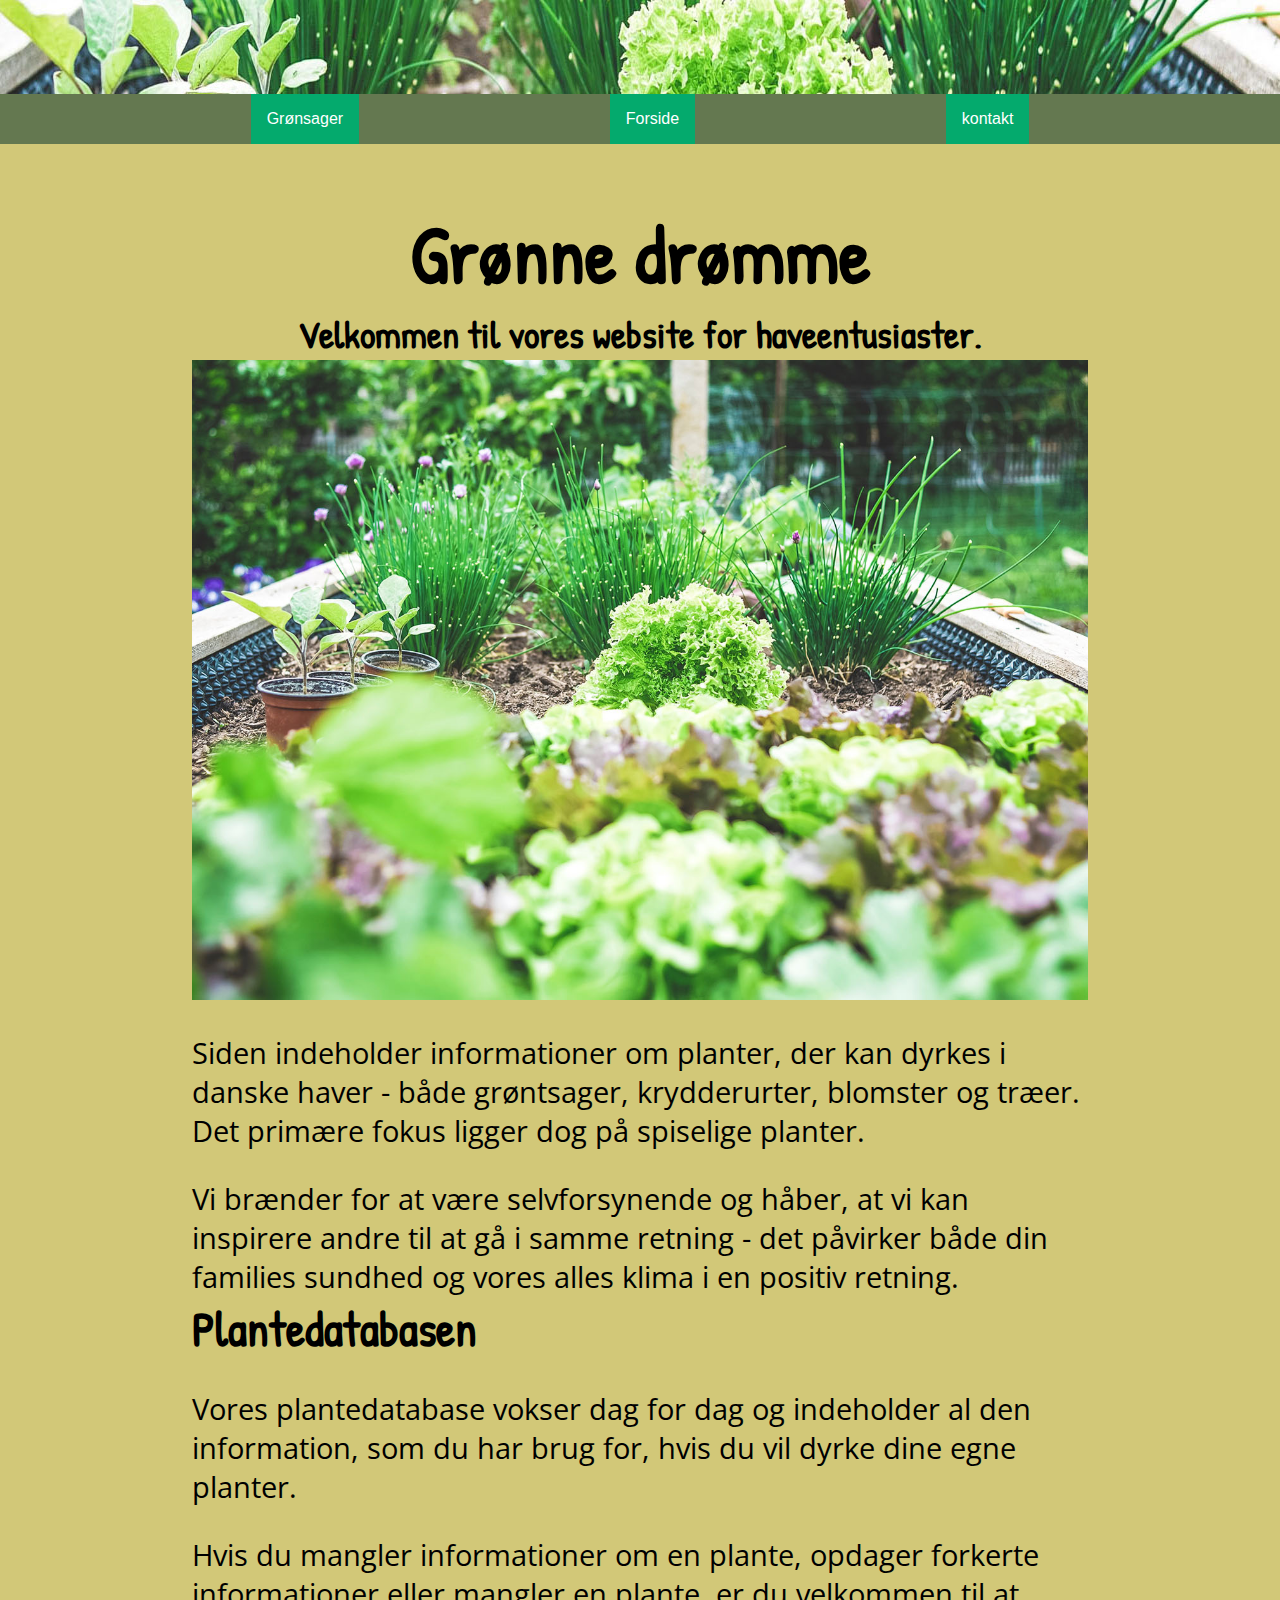
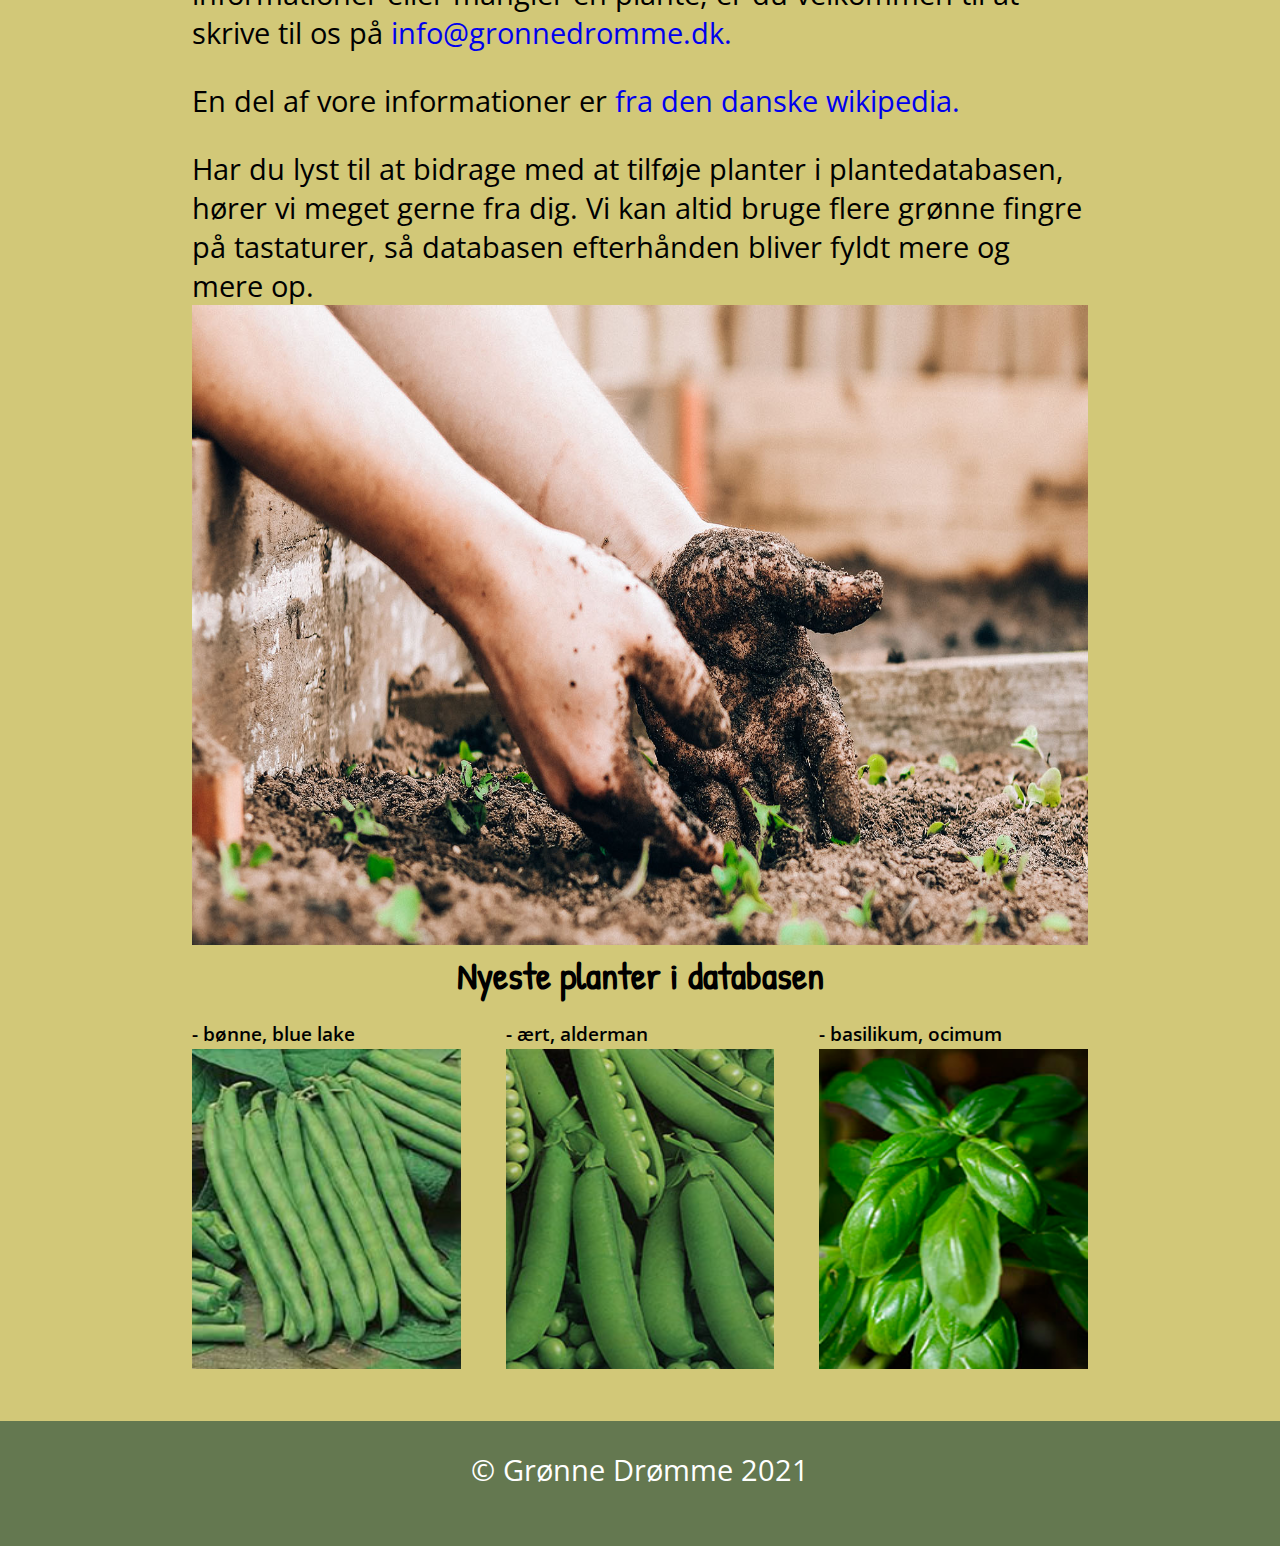
<file: index.html>
<!DOCTYPE html>
<html lang="en">
  <head>
    <meta charset="UTF-8" />
    <meta name="viewport" content="width=device-width, initial-scale=1.0" />
    <link rel="stylesheet" href="style.css" />
    <title>Grønne drømme</title>
    <meta
      name="description"
      content="Velkommen til Grønne drømme - din kilde til haveentusiasters drømmeverden. Udforsk information om dyrkning af grøntsager, krydderurter, blomster og træer i danske haver. Vores primære fokus er på spiselige planter. Vi deler vores passion for selvforsyning og bæredygtighed, og vi håber at inspirere dig til at gøre det samme. Sammen kan vi bidrage til sundhed for familien og en positiv indvirkning på klimaet. Udforsk vores voksende plantedatabase, og hvis du har oplysninger at dele eller ønsker at bidrage, kontakt os. Lad os sammen dyrke en grønnere fremtid."
    />
    <link rel="preconnect" href="https://fonts.googleapis.com" />
    <link rel="preconnect" href="https://fonts.gstatic.com" crossorigin />
    <link
      href="https://fonts.googleapis.com/css2?family=Patrick+Hand&display=swap"
      rel="stylesheet"
    />

    <link
      href="https://fonts.googleapis.com/css2?family=Open+Sans&family=Patrick+Hand&display=swap"
      rel="stylesheet"
    />
  </head>
  <body>
    <header>
      <a href="index.html"
        ><img
          src="./img/headerbilled.jpg"
          alt="spiselige planter "
          class="headerimg"
      /></a>
      <nav>
        <div class="dropdown">
          <button class="dropbtn">Grønsager</button>
          <div class="dropdown-content">
            <a href="boennebluelake.html">Bønne</a>
            <a href="aertalderman.html">Ært</a>
            <a href="basilikum.html">Basilikum</a>
          </div>
        </div>

        <button onclick="window.location.href='index.html';">Forside</button>
        <button onclick="window.location.href='formular.html';">kontakt</button>
      </nav>
    </header>
    <main>
      <h1>Grønne drømme</h1>
      <h3>Velkommen til vores website for haveentusiaster.</h3>
      <img
        src="./img/Forside-hoejbed1.jpg"
        alt="planter som som salat og purløg i et højbed "
        class="fullimg"
      />
      <p>
        Siden indeholder informationer om planter, der kan dyrkes i danske haver
        - både grøntsager, krydderurter, blomster og træer. Det primære fokus
        ligger dog på spiselige planter.
      </p>
      <p>
        Vi brænder for at være selvforsynende og håber, at vi kan inspirere
        andre til at gå i samme retning - det påvirker både din families sundhed
        og vores alles klima i en positiv retning.
      </p>
      <h2>Plantedatabasen</h2>
      <p>
        Vores plantedatabase vokser dag for dag og indeholder al den
        information, som du har brug for, hvis du vil dyrke dine egne planter.
      </p>
      <p>
        Hvis du mangler informationer om en plante, opdager forkerte
        informationer eller mangler en plante, er du velkommen til at skrive til
        os på
        <a
          href="info@gronnedromme.dk"
          target="_blank"
          rel="noopener noreferrer"
        >
          info@gronnedromme.dk.</a
        >
      </p>
      <p>
        En del af vore informationer er
        <a
          href="https://da.wikipedia.org/wiki/Forside"
          target="_blank"
          rel="noopener noreferrer"
          >fra den danske wikipedia.</a
        >
      </p>
      <p>
        Har du lyst til at bidrage med at tilføje planter i plantedatabasen,
        hører vi meget gerne fra dig. Vi kan altid bruge flere grønne fingre på
        tastaturer, så databasen efterhånden bliver fyldt mere og mere op.
      </p>
      <img
        src="./img/Forside-hoejbed2.jpg"
        alt="hænder der med jord på nede i et bed"
        class="fullimg"
      />
      <h3 class="bagcol">Nyeste planter i databasen</h3>
      <div id="planter">
        <div>
          <p>- bønne, blue lake</p>
          <a href="boennebluelake.html"
            ><img
              src="./img/BeanBlueLake.jpg"
              alt="af bønne, blue lake"
              class="hover"
          /></a>
        </div>
        <div>
          <p>- ært, alderman</p>
          <a href="aertalderman.html">
            <img
              src="./img/PeaAlderman.jpg"
              alt="af ært, alderman"
              class="hover"
          /></a>
        </div>
        <div>
          <p>- basilikum, ocimum basilicum</p>
          <a href="basilikum.html">
            <img
              src="./img/BasilikumOcimumBasilicum.jpg"
              alt="af basilikum, ocimum basilicum"
              class="hover"
          /></a>
        </div>
      </div>
    </main>
    <footer>
      <p>© Grønne Drømme 2021</p>
    </footer>
  </body>
</html>
</file>
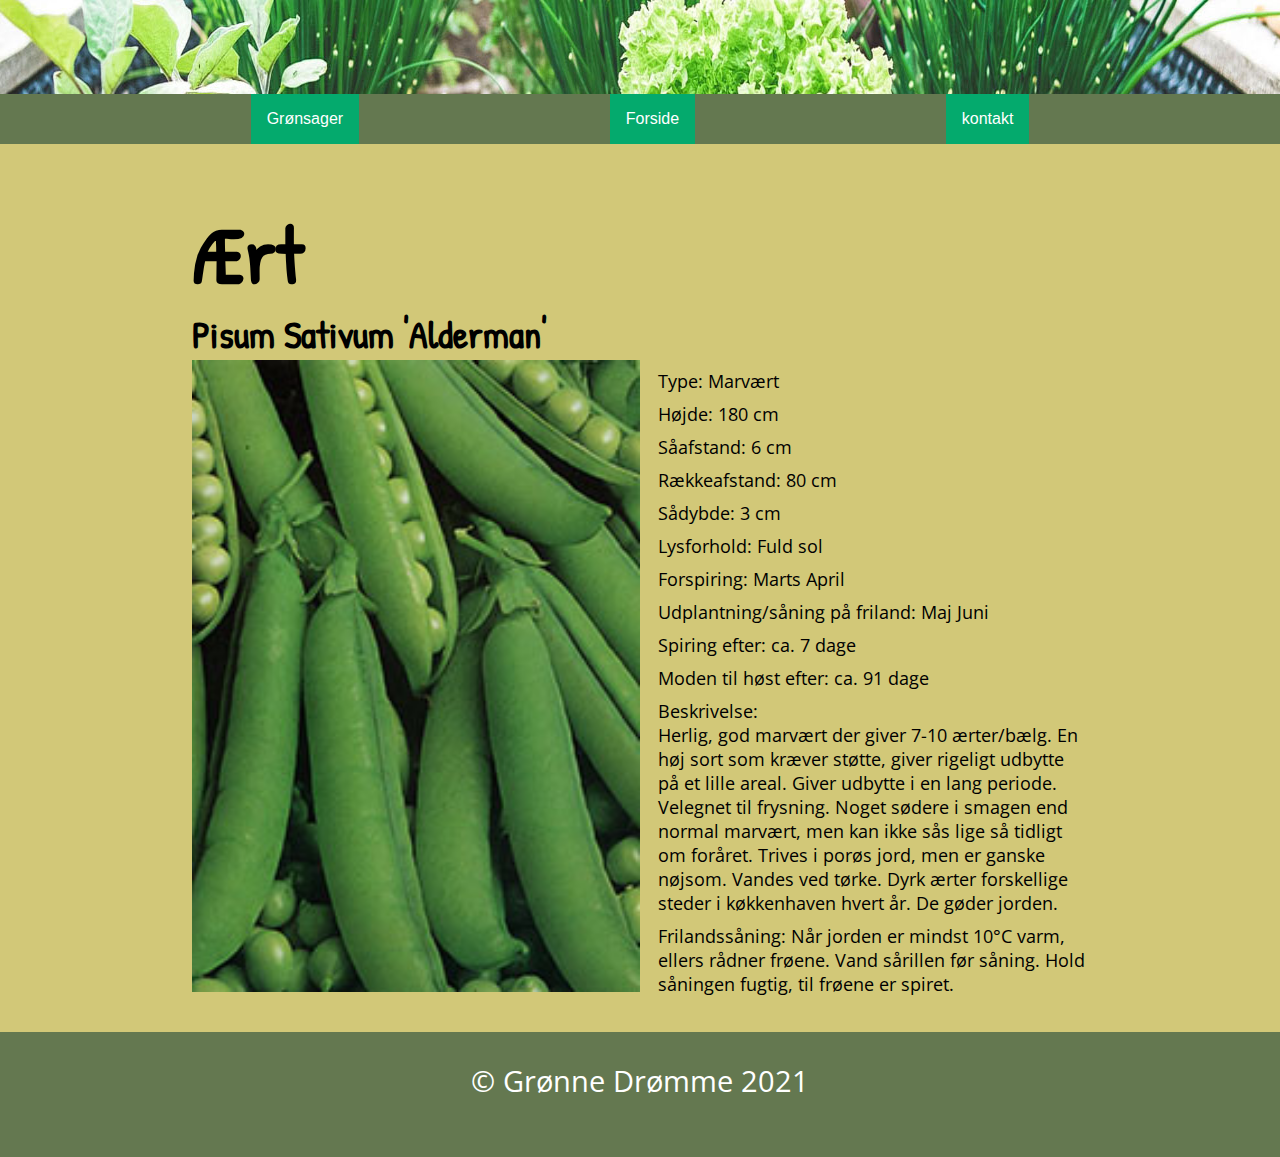
<file: aertalderman.html>
<!DOCTYPE html>
<html lang="en">
  <head>
    <meta charset="UTF-8" />
    <meta name="viewport" content="width=device-width, initial-scale=1.0" />
    <link rel="stylesheet" href="style.css" />
    <title>Ært</title>
    <meta
      name="description"
      content="Herlig marvært (Type: Marvært) med en højde på 180 cm. Såafstand: 6 cm, rækkeafstand: 80 cm, og sådybde: 3 cm. Trives i fuld sollys og kan forspires i marts og april, med udplantning/såning på friland i maj og juni. Spirer efter ca. 7 dage og er moden til høst efter ca. 91 dage. Denne marvært giver 7-10 ærter/bælg og er velegnet til frysning. Læs mere om dyrkning og pleje."
    />
    <link rel="preconnect" href="https://fonts.googleapis.com" />
    <link rel="preconnect" href="https://fonts.gstatic.com" crossorigin />
    <link
      href="https://fonts.googleapis.com/css2?family=Patrick+Hand&display=swap"
      rel="stylesheet"
    />
    <link
      href="https://fonts.googleapis.com/css2?family=Open+Sans&family=Patrick+Hand&display=swap"
      rel="stylesheet"
    />
  </head>
  <body>
    <header>
      <a href="index.html"
        ><img src="./img/headerbilled.jpg" alt="" class="headerimg"
      /></a>
      <nav>
        <div class="dropdown">
          <button class="dropbtn">Grønsager</button>
          <div class="dropdown-content">
            <a href="boennebluelake.html">Bønne</a>
            <a href="aertalderman.html">Ært</a>
            <a href="basilikum.html">Basilikum</a>
          </div>
        </div>

        <button onclick="window.location.href='index.html';">Forside</button>
        <button onclick="window.location.href='formular.html';">kontakt</button>
      </nav>
    </header>
    <main>
      <h1 class="plantside">Ært</h1>
      <h3 class="plantside">Pisum Sativum 'Alderman'</h3>
      <div class="flexplant">
        <div>
          <img
            src="./img/PeaAlderman.jpg"
            alt="et billed af Ært, Pisum Sativum 'Alderman'"
            class="imgmedium"
          />
        </div>
        <div>
          <p>Type: Marvært</p>
          <p>Højde: 180 cm</p>
          <p>Såafstand: 6 cm</p>
          <p>Rækkeafstand: 80 cm</p>
          <p>Sådybde: 3 cm</p>
          <p>Lysforhold: Fuld sol</p>
          <p>Forspiring: Marts April</p>
          <p>Udplantning/såning på friland: Maj Juni</p>
          <p>Spiring efter: ca. 7 dage</p>
          <p>Moden til høst efter: ca. 91 dage</p>

          <p>
            Beskrivelse:
            <br />
            Herlig, god marvært der giver 7-10 ærter/bælg. En høj sort som
            kræver støtte, giver rigeligt udbytte på et lille areal. Giver
            udbytte i en lang periode. Velegnet til frysning. Noget sødere i
            smagen end normal marvært, men kan ikke sås lige så tidligt om
            foråret. Trives i porøs jord, men er ganske nøjsom. Vandes ved
            tørke. Dyrk ærter forskellige steder i køkkenhaven hvert år. De
            gøder jorden.
          </p>

          <p>
            Frilandssåning: Når jorden er mindst 10°C varm, ellers rådner
            frøene. Vand sårillen før såning. Hold såningen fugtig, til frøene
            er spiret.
          </p>
        </div>
      </div>
    </main>
    <footer>
      <p>© Grønne Drømme 2021</p>
    </footer>
  </body>
</html>
</file>
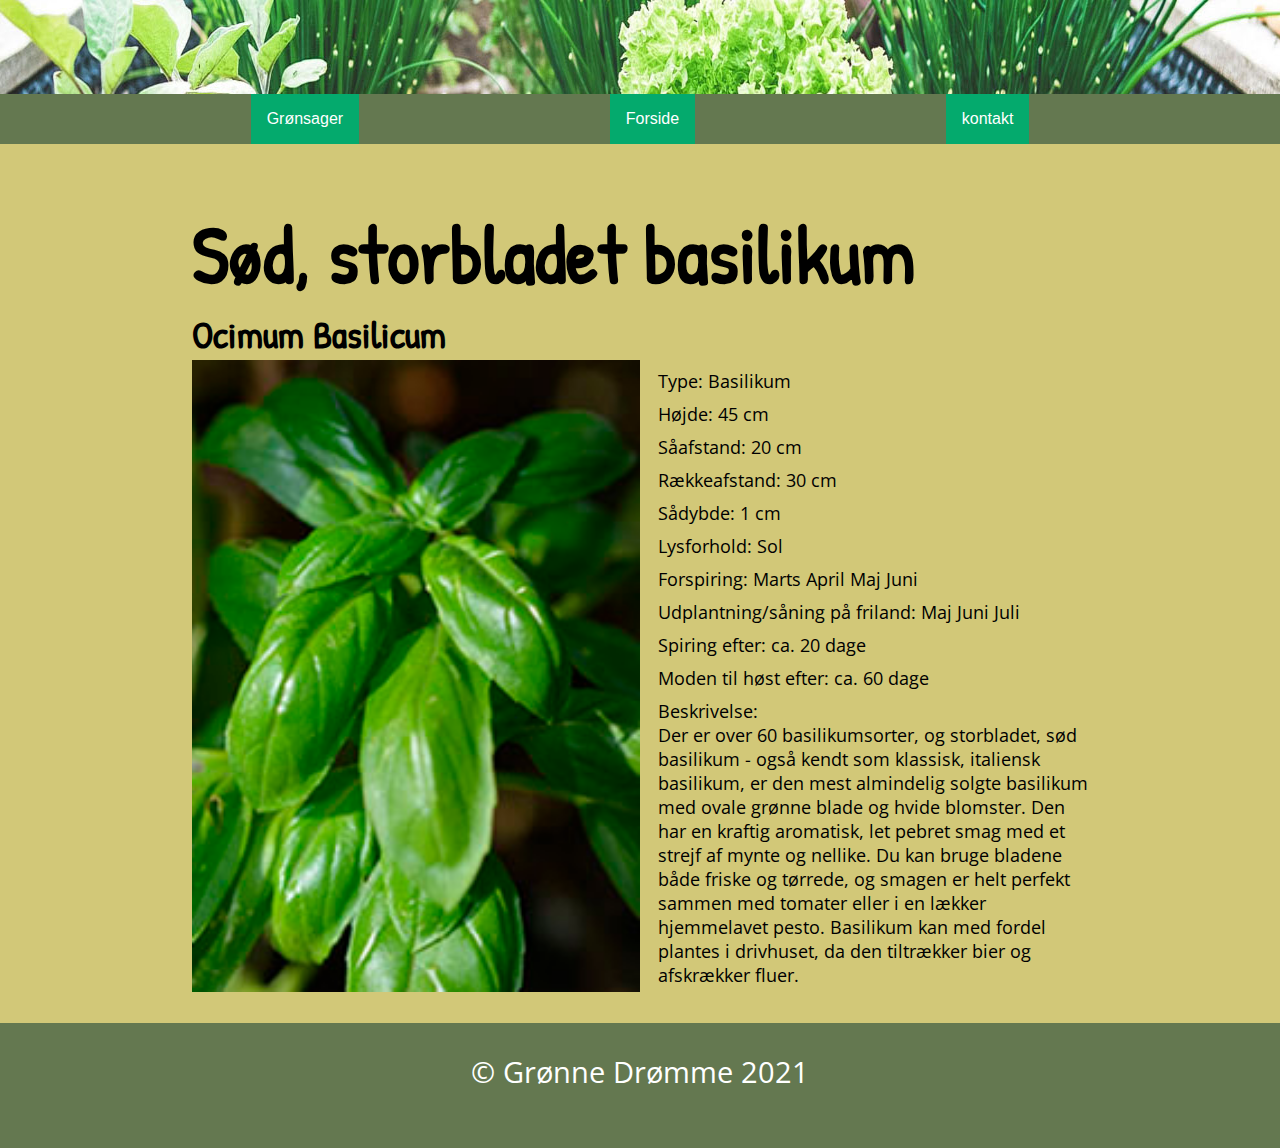
<file: basilikum.html>
<!DOCTYPE html>
<html lang="en">
  <head>
    <meta charset="UTF-8" />
    <meta name="viewport" content="width=device-width, initial-scale=1.0" />
    <link rel="stylesheet" href="style.css" />
    <title>basilikum</title>
    <meta
      name="description"
      content="Opdag den skønne verden af basilikum (Type: Basilikum) med en højde på 45 cm. Såafstand: 20 cm, rækkeafstand: 30 cm, og sådybde: 1 cm. Basilikum trives bedst i sollys og kan forspires i marts, april, maj og juni, med udplantning/såning på friland i maj, juni og juli. Den spirer efter ca. 20 dage og er moden til høst efter ca. 60 dage. Basilikum er kendt for sin kraftige aromatiske smag, perfekt til tomatretter og pesto. Lær mere om dyrkning og anvendelse af basilikum her."
    />
    <link rel="preconnect" href="https://fonts.googleapis.com" />
    <link rel="preconnect" href="https://fonts.gstatic.com" crossorigin />
    <link
      href="https://fonts.googleapis.com/css2?family=Patrick+Hand&display=swap"
      rel="stylesheet"
    />
    <link
      href="https://fonts.googleapis.com/css2?family=Open+Sans&family=Patrick+Hand&display=swap"
      rel="stylesheet"
    />
  </head>
  <body>
    <header>
      <a href="index.html"
        ><img src="./img/headerbilled.jpg" alt="" class="headerimg"
      /></a>
      <nav>
        <div class="dropdown">
          <button class="dropbtn">Grønsager</button>
          <div class="dropdown-content">
            <a href="boennebluelake.html">Bønne</a>
            <a href="aertalderman.html">Ært</a>
            <a href="basilikum.html">Basilikum</a>
          </div>
        </div>

        <button onclick="window.location.href='index.html';">Forside</button>
        <button onclick="window.location.href='formular.html';">kontakt</button>
      </nav>
    </header>
    <main>
      <h1 class="plantside">Sød, storbladet basilikum</h1>
      <h3 class="plantside">Ocimum Basilicum</h3>
      <div class="flexplant">
        <div>
          <img
            src="./img/BasilikumOcimumBasilicum.jpg"
            alt="et billed af Sød, storbladet basilikum, Ocimum Basilicum"
            class="imgmedium"
          />
        </div>
        <div>
          <p>Type: Basilikum</p>
          <p>Højde: 45 cm</p>
          <p>Såafstand: 20 cm</p>
          <p>Rækkeafstand: 30 cm</p>
          <p>Sådybde: 1 cm</p>
          <p>Lysforhold: Sol</p>
          <p>Forspiring: Marts April Maj Juni</p>
          <p>Udplantning/såning på friland: Maj Juni Juli</p>
          <p>Spiring efter: ca. 20 dage</p>
          <p>Moden til høst efter: ca. 60 dage</p>
          <p>
            Beskrivelse:
            <br />
            Der er over 60 basilikumsorter, og storbladet, sød basilikum - også
            kendt som klassisk, italiensk basilikum, er den mest almindelig
            solgte basilikum med ovale grønne blade og hvide blomster. Den har
            en kraftig aromatisk, let pebret smag med et strejf af mynte og
            nellike. Du kan bruge bladene både friske og tørrede, og smagen er
            helt perfekt sammen med tomater eller i en lækker hjemmelavet pesto.
            Basilikum kan med fordel plantes i drivhuset, da den tiltrækker bier
            og afskrækker fluer.
          </p>
        </div>
      </div>
    </main>
    <footer>
      <p>© Grønne Drømme 2021</p>
    </footer>
  </body>
</html>
</file>
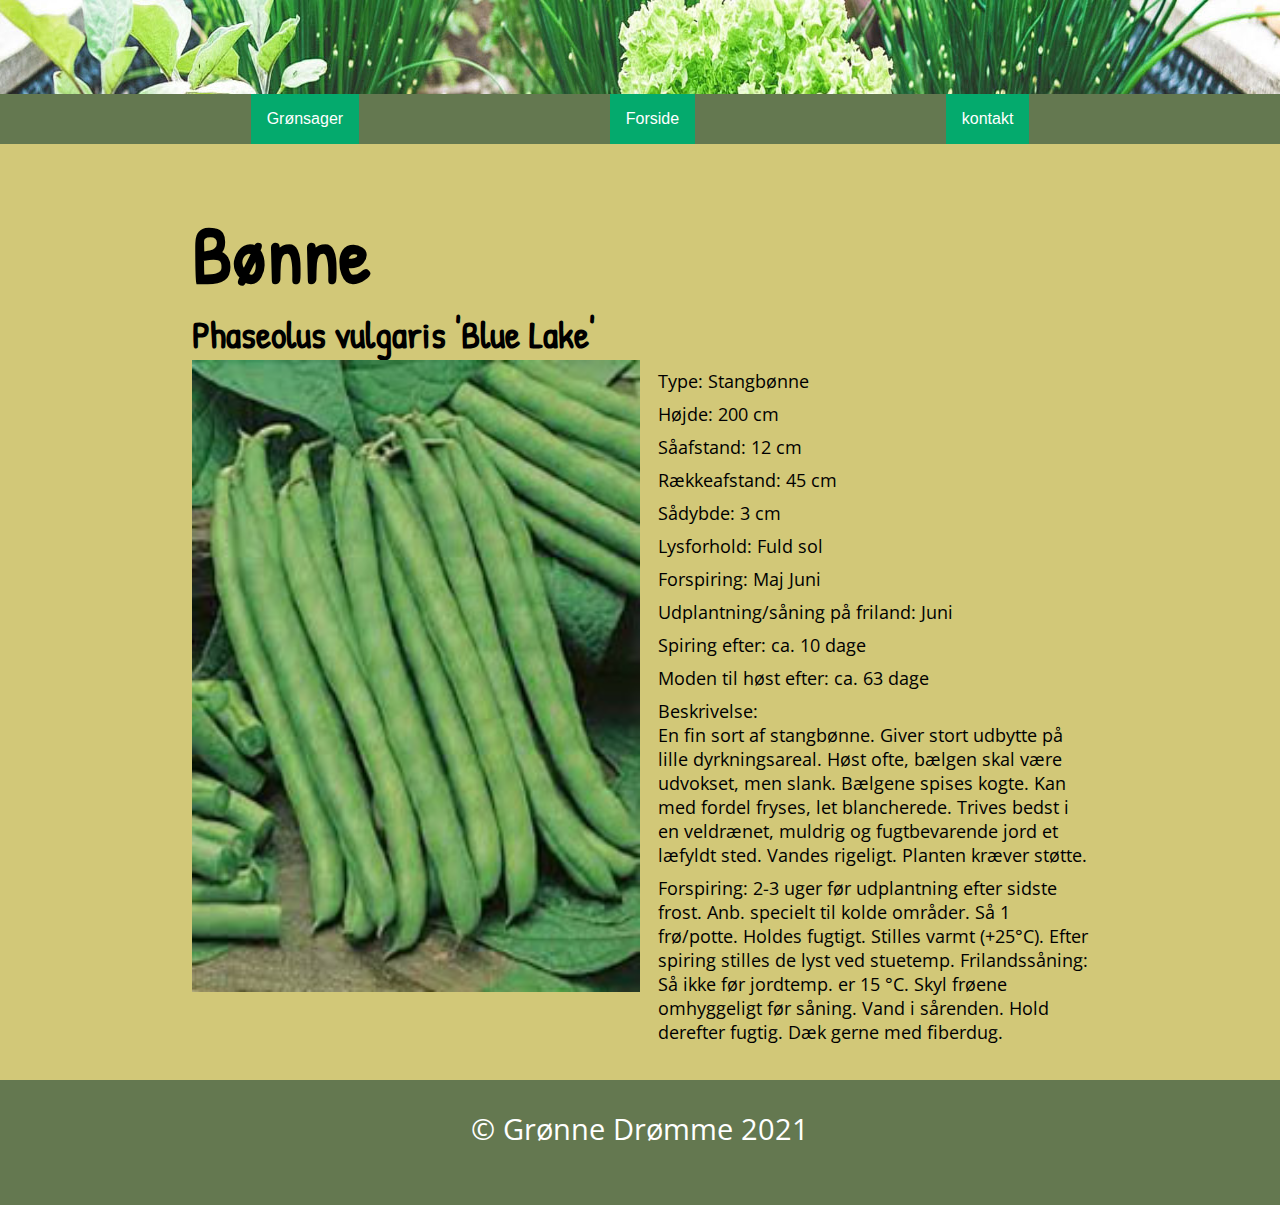
<file: boennebluelake.html>
<!DOCTYPE html>
<html lang="en">
  <head>
    <meta charset="UTF-8" />
    <meta name="viewport" content="width=device-width, initial-scale=1.0" />
    <link rel="stylesheet" href="style.css" />
    <title>Bønne</title>
    <meta
      name="description"
      content="Stangbønner (Type: Stangbønne) er en fantastisk dyrkningsmulighed med en imponerende højde på 200 cm. Såafstand: 12 cm, rækkeafstand: 45 cm, og sådybde: 3 cm. De trives bedst i fuld sollys og kan forspires i maj og juni, med udplantning/såning på friland i juni. Stangbønner spirer efter ca. 10 dage og er klar til høst efter ca. 63 dage. Disse bønner giver stort udbytte på en lille dyrkningsplads og er ideelle til frysning efter let blanchering. Lær hvordan du dyrker og plejer stangbønner her."
    />
    <link rel="preconnect" href="https://fonts.googleapis.com" />
    <link rel="preconnect" href="https://fonts.gstatic.com" crossorigin />
    <link
      href="https://fonts.googleapis.com/css2?family=Patrick+Hand&display=swap"
      rel="stylesheet"
    />
    <link
      href="https://fonts.googleapis.com/css2?family=Open+Sans&family=Patrick+Hand&display=swap"
      rel="stylesheet"
    />
  </head>
  <body>
    <header>
      <a href="index.html"
        ><img src="./img/headerbilled.jpg" alt="" class="headerimg"
      /></a>
      <nav>
        <div class="dropdown">
          <button class="dropbtn">Grønsager</button>
          <div class="dropdown-content">
            <a href="boennebluelake.html">Bønne</a>
            <a href="aertalderman.html">Ært</a>
            <a href="basilikum.html">Basilikum</a>
          </div>
        </div>

        <button onclick="window.location.href='index.html';">Forside</button>
        <button onclick="window.location.href='formular.html';">kontakt</button>
      </nav>
    </header>
    <main>
      <h1 class="plantside">Bønne</h1>
      <h3 class="plantside">Phaseolus vulgaris 'Blue Lake'</h3>
      <div class="flexplant">
        <div>
          <img
            src="./img/BeanBlueLake.jpg"
            alt=" et billed af en bønne, som hedder Phaseolus vulgaris 'Blue Lake'"
            class="imgmedium"
          />
        </div>
        <div>
          <p>Type: Stangbønne</p>
          <p>Højde: 200 cm</p>
          <p>Såafstand: 12 cm</p>
          <p>Rækkeafstand: 45 cm</p>
          <p>Sådybde: 3 cm</p>
          <p>Lysforhold: Fuld sol</p>
          <p>Forspiring: Maj Juni</p>
          <p>Udplantning/såning på friland: Juni</p>
          <p>Spiring efter: ca. 10 dage</p>
          <p>Moden til høst efter: ca. 63 dage</p>

          <p>
            Beskrivelse:
            <br />
            En fin sort af stangbønne. Giver stort udbytte på lille
            dyrkningsareal. Høst ofte, bælgen skal være udvokset, men slank.
            Bælgene spises kogte. Kan med fordel fryses, let blancherede. Trives
            bedst i en veldrænet, muldrig og fugtbevarende jord et læfyldt sted.
            Vandes rigeligt. Planten kræver støtte.
          </p>
          <p>
            Forspiring: 2-3 uger før udplantning efter sidste frost. Anb.
            specielt til kolde områder. Så 1 frø/potte. Holdes fugtigt. Stilles
            varmt (+25°C). Efter spiring stilles de lyst ved stuetemp.
            Frilandssåning: Så ikke før jordtemp. er 15 °C. Skyl frøene
            omhyggeligt før såning. Vand i sårenden. Hold derefter fugtig. Dæk
            gerne med fiberdug.
          </p>
        </div>
      </div>
    </main>
    <footer>
      <p>© Grønne Drømme 2021</p>
    </footer>
  </body>
</html>
</file>
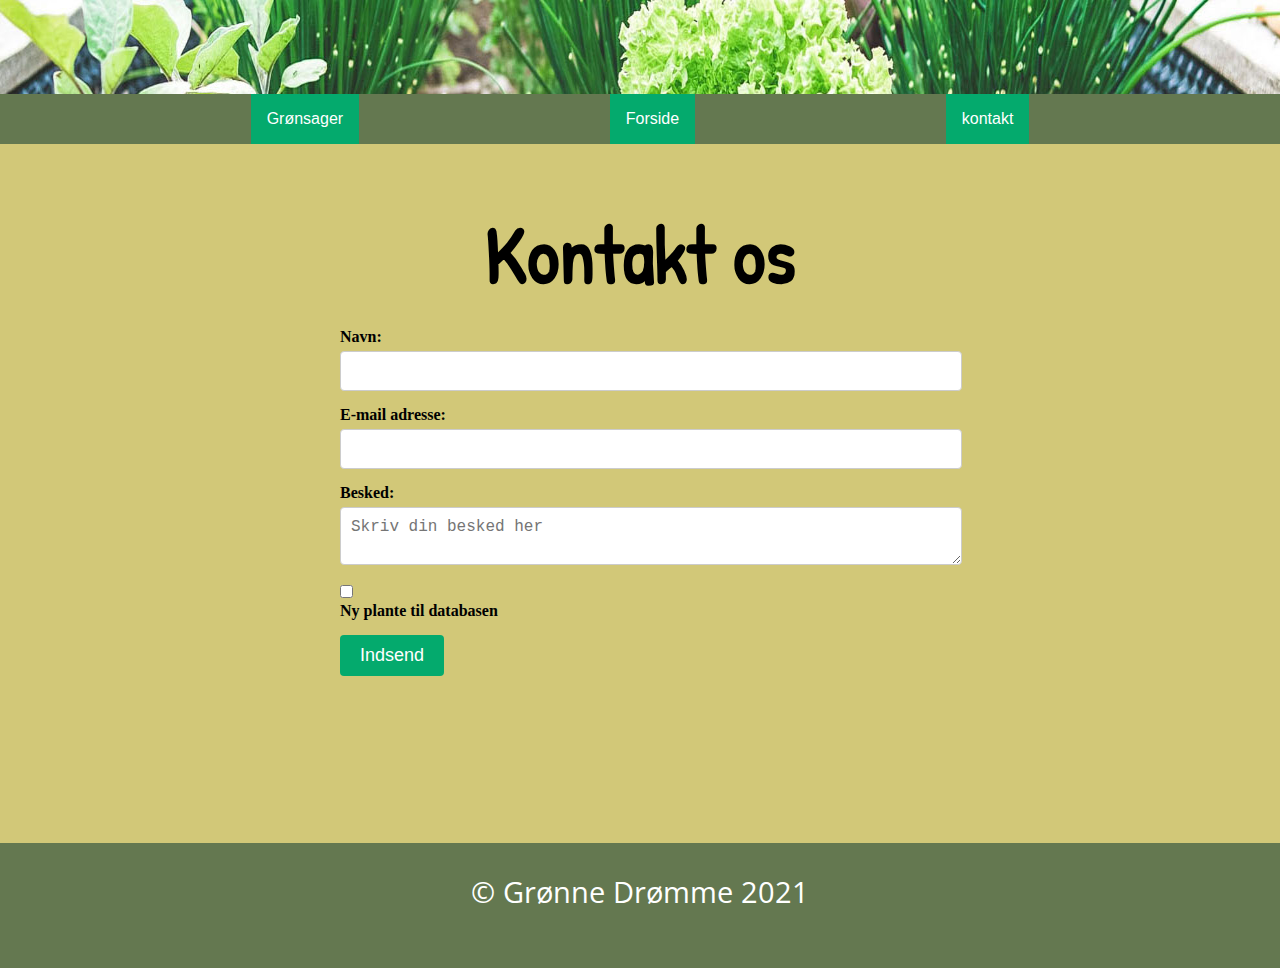
<file: formular.html>
<!DOCTYPE html>
<html lang="en">
  <head>
    <meta charset="UTF-8" />
    <meta name="viewport" content="width=device-width, initial-scale=1.0" />
    <title>formular til grønne drømme</title>
    <meta
      name="description"
      content="Udfyld vores kontaktformular og del dine spørgsmål eller forslag. Hos Grønne Drømme er vi passionerede omkring haveentusiaster og planter. Vi står klar til at besvare dine spørgsmål og modtage dine forslag om nye planter til vores database. Sammen kan vi dyrke en grønnere fremtid. Indsend din besked og kontaktinformation nu."
    />
    <link rel="preconnect" href="https://fonts.googleapis.com" />
    <link rel="preconnect" href="https://fonts.gstatic.com" crossorigin />
    <link
      href="https://fonts.googleapis.com/css2?family=Patrick+Hand&display=swap"
      rel="stylesheet"
    />

    <link
      href="https://fonts.googleapis.com/css2?family=Open+Sans&family=Patrick+Hand&display=swap"
      rel="stylesheet"
    />
    <link rel="stylesheet" href="style.css" />
  </head>
  <body>
    <header>
      <a href="index.html"
        ><img src="./img/headerbilled.jpg" alt="" class="headerimg"
      /></a>
      <nav>
        <div class="dropdown">
          <button class="dropbtn">Grønsager</button>
          <div class="dropdown-content">
            <a href="boennebluelake.html">Bønne</a>
            <a href="aertalderman.html">Ært</a>
            <a href="basilikum.html">Basilikum</a>
          </div>
        </div>

        <button onclick="window.location.href='index.html';">Forside</button>
        <button onclick="window.location.href='formular.html';">kontakt</button>
      </nav>
    </header>
    <h1>Kontakt os</h1>

    <form action="./kontaktlanding.html" method="POST">
      <div>
        <label for="navn">Navn:</label>
        <input type="text" id="navn" name="navn" required />
      </div>
      <div>
        <label for="email">E-mail adresse:</label>
        <input type="email" id="email" name="email" required />
      </div>
      <div>
        <label for="besked">Besked:</label>
        <textarea
          id="besked"
          name="besked"
          placeholder="Skriv din besked her"
        ></textarea>
      </div>
      <div>
        <input type="checkbox" id="nyPlanteCheckbox" name="nyPlanteCheckbox" />
        <label for="nyPlante">Ny plante til databasen</label>
      </div>
      <div id="skjulteFelter">
        <div>
          <label for="plantensDanskeNavn">Plantens danske navn:</label>
          <input
            type="text"
            id="plantensDanskeNavn"
            name="plantensDanskeNavn"
          />
        </div>
        <div>
          <label for="plantensVariant">Plantens variant:</label>
          <input type="text" id="plantensVariant" name="plantensVariant" />
        </div>
        <div>
          <label for="plantensBotaniskeNavn">Plantens botaniske navn:</label>
          <input
            type="text"
            id="plantensBotaniskeNavn"
            name="plantensBotaniskeNavn"
          />
        </div>
        <div>
          <label for="plantensType">Plantens type:</label>
          <input type="text" id="plantensType" name="plantensType" />
        </div>
        <div>
          <label for="plantensHøjde">Plantens højde i cm:</label>
          <input type="number" id="plantensHøjde" name="plantensHøjde" />
        </div>
        <div>
          <label for="plantensRækkeafstand">Plantens rækkeafstand i cm:</label>
          <input
            type="number"
            id="plantensRækkeafstand"
            name="plantensRækkeafstand"
          />
        </div>
        <div>
          <label for="plantensSådybde">Plantens sådybde i cm:</label>
          <input type="number" id="plantensSådybde" name="plantensSådybde" />
        </div>
        <div>
          <label for="plantensLysforhold">Plantens lysforhold:</label>
          <select id="plantensLysforhold" name="plantensLysforhold">
            <option value="solrigt">Solrigt</option>
            <option value="skygge">Skygge</option>
            <option value="delvis-skygge">Delvis skygge</option>
          </select>
        </div>
        <div>
          <label for="plantenForspires">Planten forspires i:</label>
          <select id="plantenForspires" name="plantenForspires">
            <option value="inde">Inde</option>
            <option value="ude">Ude</option>
            <!-- Tilføj flere muligheder efter behov -->
          </select>
        </div>
        <div>
          <label for="plantenUdplantes">Planten udplantes i:</label>
          <select id="plantenUdplantes" name="plantenUdplantes">
            <option value="havebed">Havebed</option>
            <option value="potte">Potte</option>
            <!-- Tilføj flere muligheder efter behov -->
          </select>
        </div>
        <div>
          <label for="plantenSpirerEfter">Planten spirer efter ca.:</label>
          <input
            type="number"
            id="plantenSpirerEfter"
            name="plantenSpirerEfter"
          />
        </div>
        <div>
          <label for="plantenKlarTilHøst"
            >Planten er klar til høst efter ca.:</label
          >
          <input
            type="number"
            id="plantenKlarTilHøst"
            name="plantenKlarTilHøst"
          />
        </div>
        <div>
          <label for="plantebeskrivelse">Plantebeskrivelse:</label>
          <textarea
            id="plantebeskrivelse"
            name="plantebeskrivelse"
            placeholder="Skriv plantebeskrivelse her"
          ></textarea>
        </div>
      </div>
      <div>
        <input type="submit" value="Indsend" />
      </div>
    </form>
    <script>
      // Hent referencer til elementer
      var nyPlanteCheckbox = document.getElementById("nyPlanteCheckbox");
      var skjulteFelter = document.getElementById("skjulteFelter");

      // Lyt efter ændringer i checkboksen
      nyPlanteCheckbox.addEventListener("change", function () {
        // Hvis checkboksen er markeret, vis de skjulte felter; ellers skjul dem
        if (nyPlanteCheckbox.checked) {
          skjulteFelter.style.display = "block";
        } else {
          skjulteFelter.style.display = "none";
        }
      });
    </script>

    <footer>
      <p>© Grønne Drømme 2021</p>
    </footer>
  </body>
</html>
</file>
<file: style.css>
* {
   margin: 0;
   padding: 0;
}
main {
   width: 70%;
   margin: auto;
}
.fullimg {
   width: 100%;
   height: 40em;
   margin: 0;
}
a {
   text-decoration: none;
}

p img {
   width: 70%;
   height: 10em;
}
p {
   font-size: 1.8em;
   margin-top: 1em;
   font-family: 'Open Sans', sans-serif;
   
}
p:last-child {
   margin-bottom: 2em;
}

h1 {
   padding-top: 200px;
   font-size: 5em;
   text-align: center;
   font-family: 'Patrick Hand', cursive;
   font-weight: 700;
}

h2 {
   font-size: 3em;
   font-family: 'Patrick Hand', cursive;
   font-weight: 700;
}

h3 {
   font-size: 2.4em;
   text-align: center;
   font-family: 'Patrick Hand', cursive;
   font-weight: 700;
}
#planter {
   width: 100%;
   display: flex;
   margin-bottom: 3em;
   justify-content: space-between;
}
#planter img {
   width: 100%;
   height: 20em;
}
.hover {
   transition: 1s ease;
   -webkit-filter: brightness(100%);
}
.hover:hover {
   -webkit-transform: scale(1.2);
   -ms-transform: scale(1.2);
   transform: scale(1.2);
   transition: 1s ease;
   -webkit-filter: brightness(130%);
}
#planter p {
   font-size: 1.2em;
   height: 1.5em;
   font-weight: 600;
}
#planter div {
   width: 30%;
   /* margin-right: 5%; */
}
#planter div:last-child {
   margin-right: 0;
}
body {
   background-color: rgb(210, 200, 120);
}

.flexplant {
   display: flex;
   flex-wrap: wrap;
}
.flexplant div {
   width: 50%;
}
.flexplant img {
   width: 100%;
}

.flexplant h2 {
   font-size: 1.5em;
}
.flexplant p {
   margin-left: 1em;
   margin-top: 0.5em;
   font-size: large;
}
.plantside {
   text-align: left;
}
footer {
   display: flex;
   justify-content: space-evenly;
   bottom: 0;
   background-color: rgb(100, 120, 80);
}

footer p {
   color: white;
}

nav {
   height: 50px;
   display: flex;
   justify-content: space-evenly;
   align-items: center;
   background-color: rgb(100, 120, 80);
  
   width: 100%;
}

nav a {
   color: mintcream;
   font-size: 2em;
   text-decoration: none;
   display: block;
   padding: 7px 40px;
   
}
nav a:hover {
   background-color: rgba(248, 248, 248, 0.08);
}
.dropbtn {
   background-color: #04AA6D;
   color: white;
   padding: 16px;
   font-size: 16px;
   border: none;
 }
 button {
   background-color: rgb(4, 170, 109);
   color: white;
   padding: 16px;
   font-size: 16px;
   border: none;
 }
 
 .dropdown {
   position: relative;
   display: inline-block;
 }
 
 .dropdown-content {
   display: none;
   position: absolute;
   background-color: rgb(100, 120, 80);
   min-width: 160px;
   box-shadow: 0px 8px 16px 0px rgba(0,0,0,0.2);
   z-index: 1;
 }
 
 .dropdown-content a {
   color: black;
   padding: 12px 16px;
   text-decoration: none;
   display: block;
 }

.dropdown-content a:hover {background-color: rgba(4, 170, 120);}

.dropdown:hover .dropdown-content {display: block;}

.dropdown:hover button {background-color: #42b346;}
button:hover {background-color: #42b346;}

.headerimg {
   width: 100%;
   height: 100px;
   margin-bottom: -10px;
}
header {
   width: 100%;
   position: fixed;
   display: flex;
   flex-direction: column;
   

}
/* .bagcol {
   background-color: rgb(100, 120, 80);
} */

/* Container til formular */
form {
   max-width: 600px;
   margin: 0 auto;
   padding: 20px;
   border-radius: 5px;
   min-height: 55vh;
 
}

/* Styling til formularfelt */
form div {
   margin-bottom: 15px;
}

label {
   display: block;
   font-weight: bold;
   margin-bottom: 5px;
}

input[type="text"],
input[type="email"],
textarea,
select {
   width: 100%;
   padding: 10px;
   border: 1px solid #ccc;
   border-radius: 4px;
   font-size: 16px;
}

input[type="checkbox"] {
   margin-right: 5px;
}

select[multiple] {
   height: 60px;
}

/* Knappen Indsend */
input[type="submit"] {
   background-color: rgb(4, 170, 109);
   color: #fff;
   padding: 10px 20px;
   border: none;
   border-radius: 4px;
   cursor: pointer;
   font-size: 18px;
}

/* Knappen ved hover */
input[type="submit"]:hover {
   background-color: rgb(4, 170, 120);
}
#plantebeskrivelse {
   height: 150px; /* Juster denne værdi efter dine behov for højden */
   font-size: 16px; /* Juster denne værdi efter dine ønsker for tekststørrelsen */
}
#skjulteFelter {
   display: none;
}
</file>
